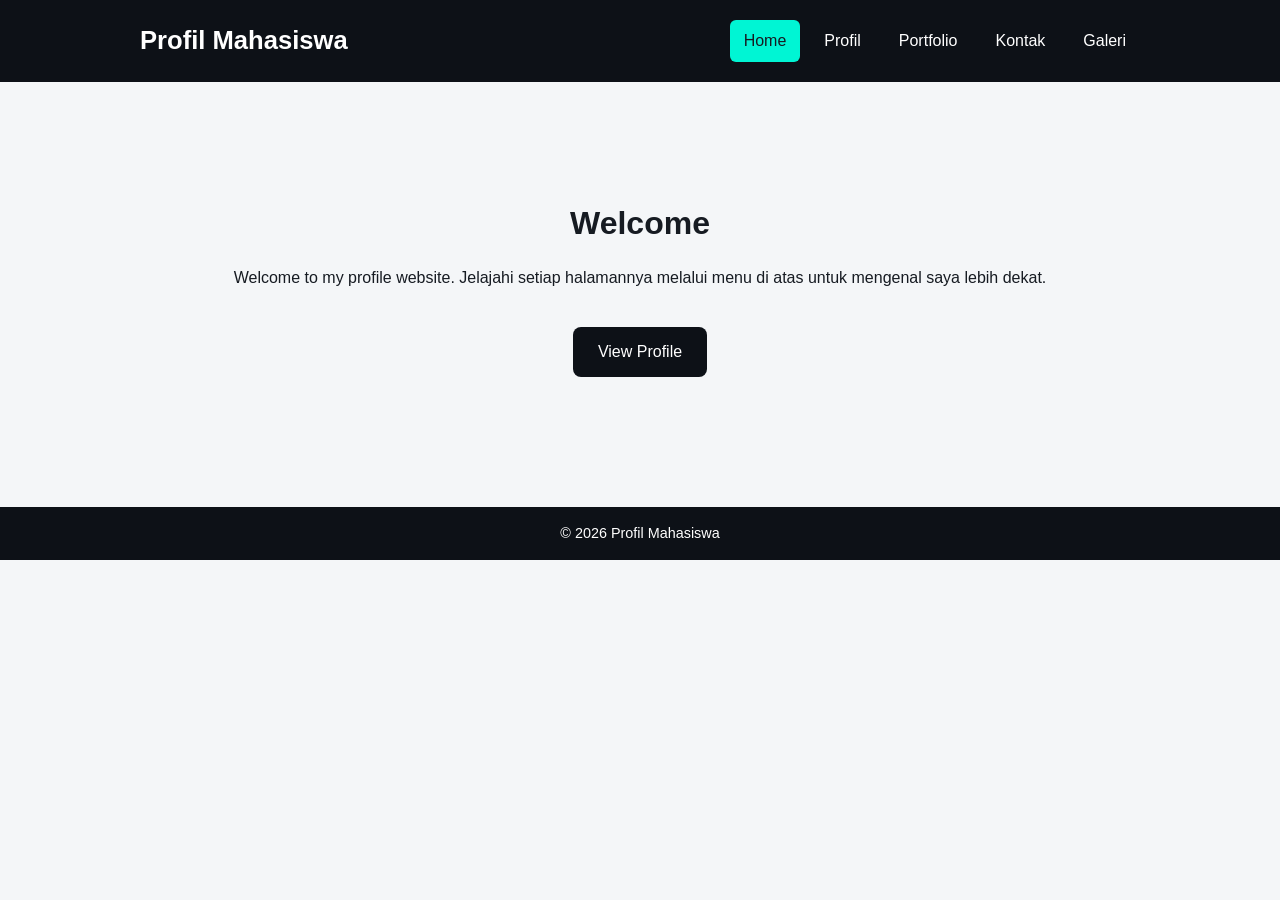
<file: index.html>
<!DOCTYPE html>
<html lang="id">

<head>
    <meta charset="UTF-8">
    <meta name="viewport" content="width=device-width, initial-scale=1.0">
    <title>Home - Profil Mahasiswa</title>
    <link rel="stylesheet" href="style.css">
</head>

<body>

    <header>
        <div class="container">
            <h1>Profil Mahasiswa</h1>
            <nav>
                <a href="index.html" class="active">Home</a>
                <a href="profil.html">Profil</a>
                <a href="portfolio.html">Portfolio</a>
                <a href="kontak.html">Kontak</a>
                <a href="galeri.html">Galeri</a>
            </nav>
        </div>
    </header>

    <main class="container">

        <section class="hero">

            <h2>Welcome</h2>

            <p>
                Welcome to my profile website.
                Jelajahi setiap halamannya melalui menu di atas untuk mengenal saya lebih dekat.
            </p>

            <a href="profil.html" class="button">
                View Profile
            </a>

        </section>

    </main>

    <footer>
        <div class="container">
            <p>&copy; 2026 Profil Mahasiswa</p>
        </div>
    </footer>

</body>
</html>
</file>
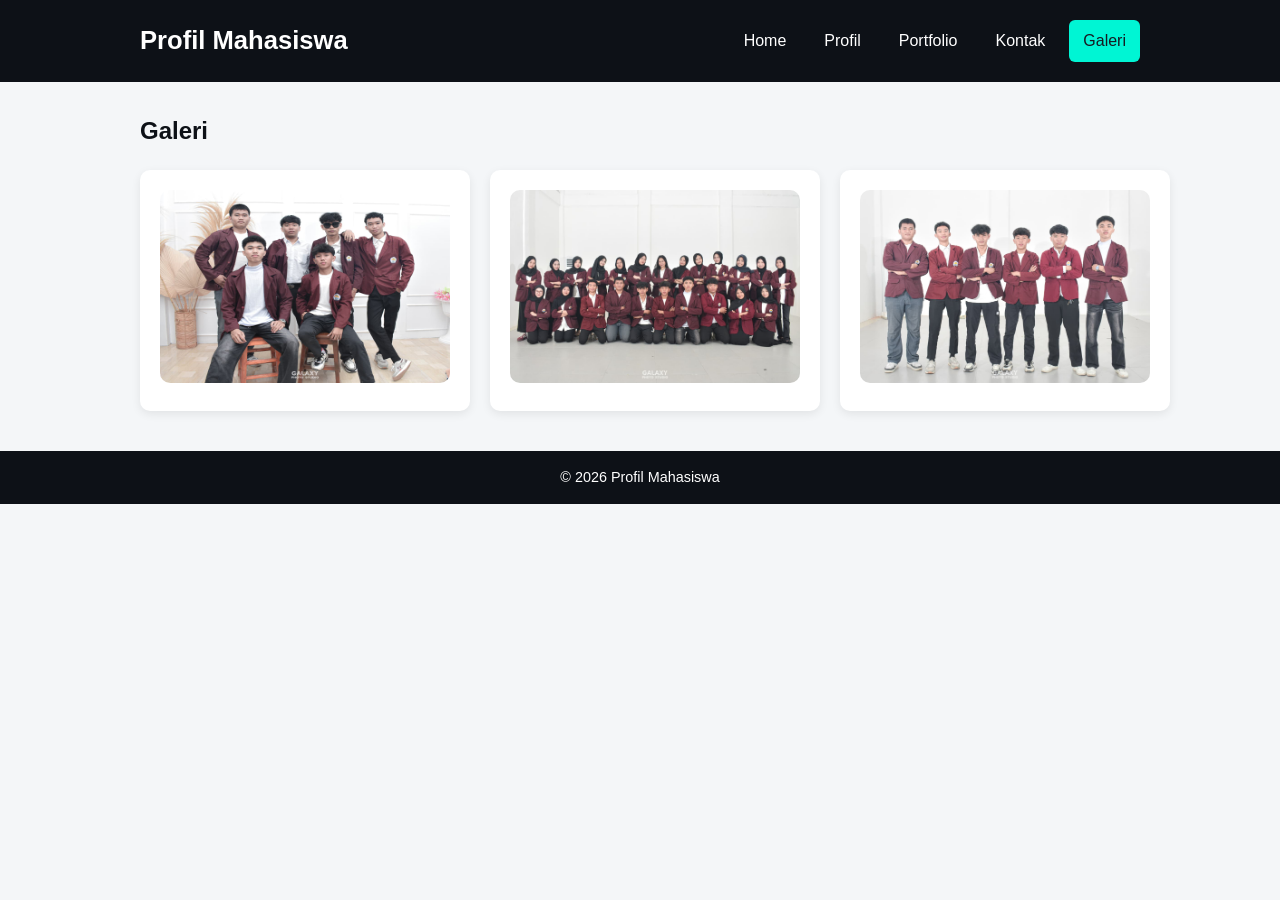
<file: galeri.html>
<!DOCTYPE html>
<html lang="id">

<head>
    <meta charset="UTF-8">
    <meta name="viewport" content="width=device-width, initial-scale=1.0">
    <title>Galeri - Profil Mahasiswa</title>
    <link rel="stylesheet" href="style.css">
</head>

<body>

    <header>
        <div class="container">
            <h1>Profil Mahasiswa</h1>
            <nav>
                <a href="index.html">Home</a>
                <a href="profil.html">Profil</a>
                <a href="portfolio.html">Portfolio</a>
                <a href="kontak.html">Kontak</a>
                <a href="galeri.html" class="active">Galeri</a>
            </nav>
        </div>
    </header>

    <main class="container">

        <h2 class="page-title">Galeri</h2>

        <div class="galeri">

            <div class="foto">
                <img src="images/PTI A.jpg" alt="Galeri" width="290" height="193">
            </div>

            <div class="foto">
                <img src="images/All PTI A.jpg" alt="Galeri" width="290">
            </div>

            <div class="foto">
                <img src="images/Cowok PTI A.jpg" alt="Galeri" width="290">
            </div>

        </div>

    </main>

    <footer>
        <div class="container">
            <p>&copy; 2026 Profil Mahasiswa</p>
        </div>
    </footer>

</body>
</html>
</file>
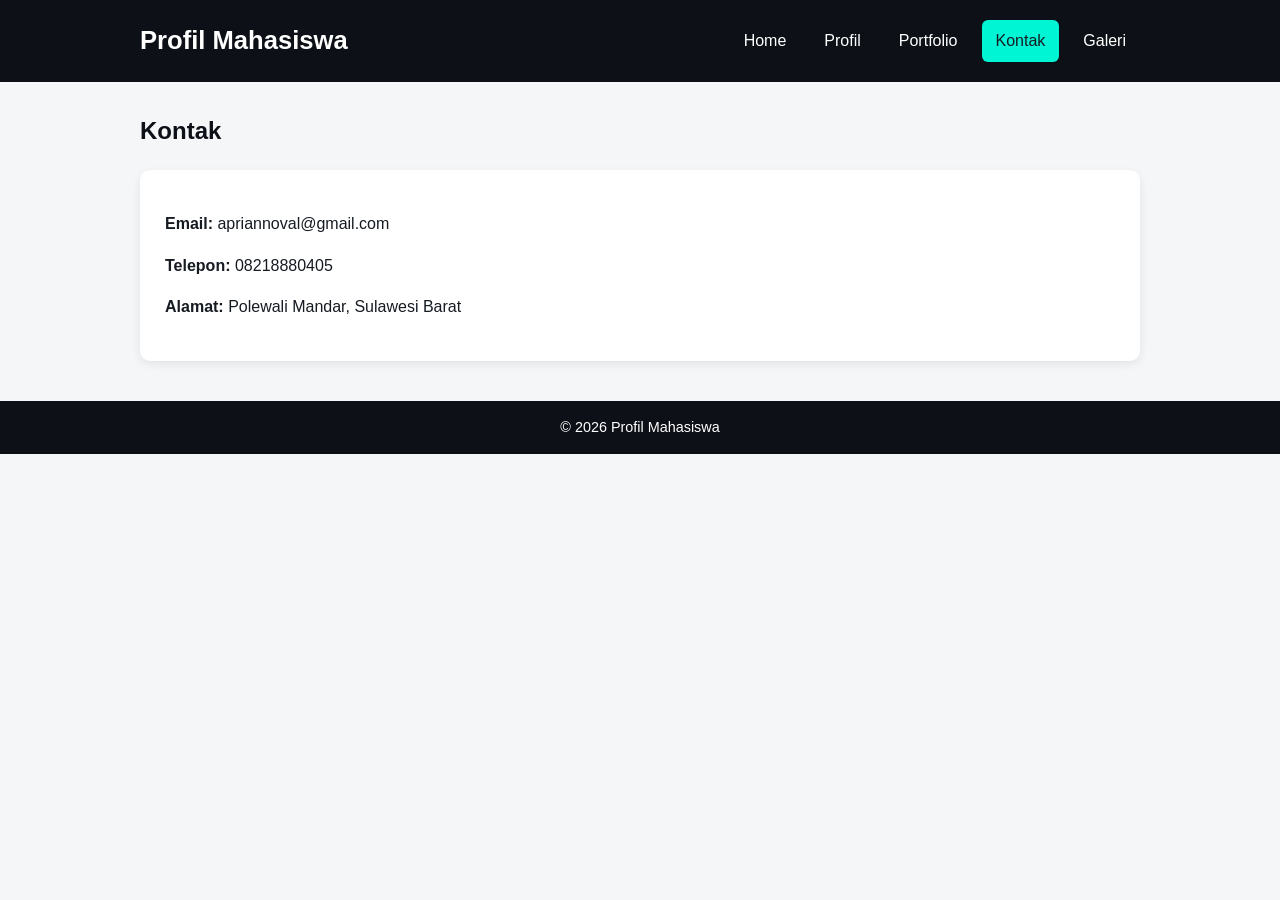
<file: kontak.html>
<!DOCTYPE html>
<html lang="id">

<head>
    <meta charset="UTF-8">
    <meta name="viewport" content="width=device-width, initial-scale=1.0">
    <title>Kontak - Profil Mahasiswa</title>
    <link rel="stylesheet" href="style.css">
</head>

<body>

    <header>
        <div class="container">
            <h1>Profil Mahasiswa</h1>
            <nav>
                <a href="index.html">Home</a>
                <a href="profil.html">Profil</a>
                <a href="portfolio.html">Portfolio</a>
                <a href="kontak.html" class="active">Kontak</a>
                <a href="galeri.html">Galeri</a>
            </nav>
        </div>
    </header>

    <main class="container">

        <h2 class="page-title">Kontak</h2>

        <div class="contact">

            <p><strong>Email:</strong> apriannoval@gmail.com</p>

            <p><strong>Telepon:</strong> 08218880405</p>

            <p><strong>Alamat:</strong> Polewali Mandar, Sulawesi Barat</p>

        </div>

    </main>

    <footer>
        <div class="container">
            <p>&copy; 2026 Profil Mahasiswa</p>
        </div>
    </footer>

</body>
</html>
</file>
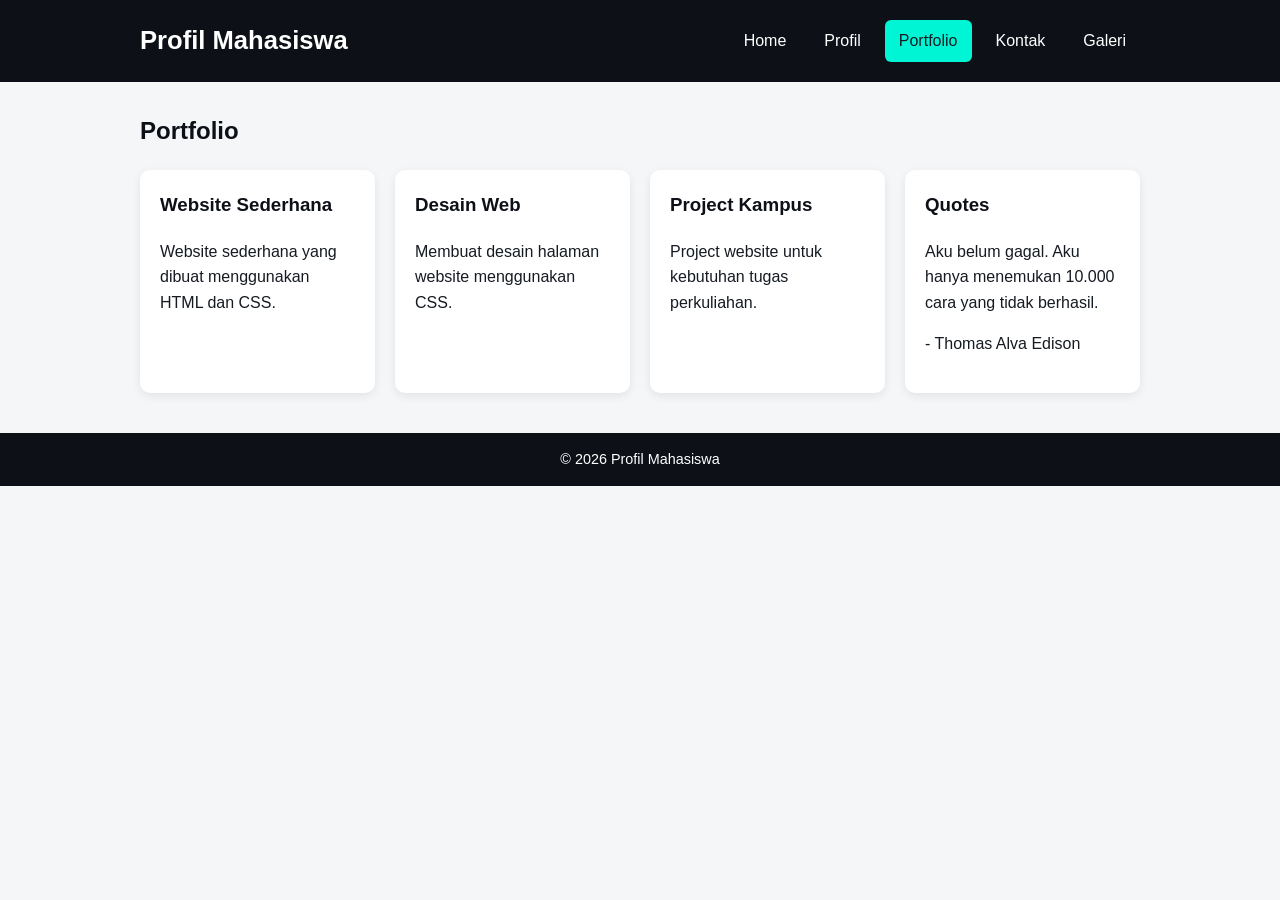
<file: portfolio.html>
<!DOCTYPE html>
<html lang="id">

<head>
    <meta charset="UTF-8">
    <meta name="viewport" content="width=device-width, initial-scale=1.0">
    <title>Portfolio - Profil Mahasiswa</title>
    <link rel="stylesheet" href="style.css">
</head>

<body>

    <header>
        <div class="container">
            <h1>Profil Mahasiswa</h1>
            <nav>
                <a href="index.html">Home</a>
                <a href="profil.html">Profil</a>
                <a href="portfolio.html" class="active">Portfolio</a>
                <a href="kontak.html">Kontak</a>
                <a href="galeri.html">Galeri</a>
            </nav>
        </div>
    </header>

    <main class="container">

        <h2 class="page-title">Portfolio</h2>

        <div class="portfolio">

            <div class="project">
                <h3>Website Sederhana</h3>
                <p>
                    Website sederhana yang dibuat
                    menggunakan HTML dan CSS.
                </p>
            </div>

            <div class="project">
                <h3>Desain Web</h3>
                <p>
                    Membuat desain halaman website
                    menggunakan CSS.
                </p>
            </div>

            <div class="project">
                <h3>Project Kampus</h3>
                <p>
                    Project website untuk kebutuhan
                    tugas perkuliahan.
                </p>
            </div>

            <div class="project">
                <h3>Quotes</h3>
                <p>
                    Aku belum gagal. Aku hanya menemukan 10.000 cara yang tidak berhasil.
                </p>
                <p>- Thomas Alva Edison</p>
            </div>

        </div>

    </main>

    <footer>
        <div class="container">
            <p>&copy; 2026 Profil Mahasiswa</p>
        </div>
    </footer>

</body>
</html>
</file>
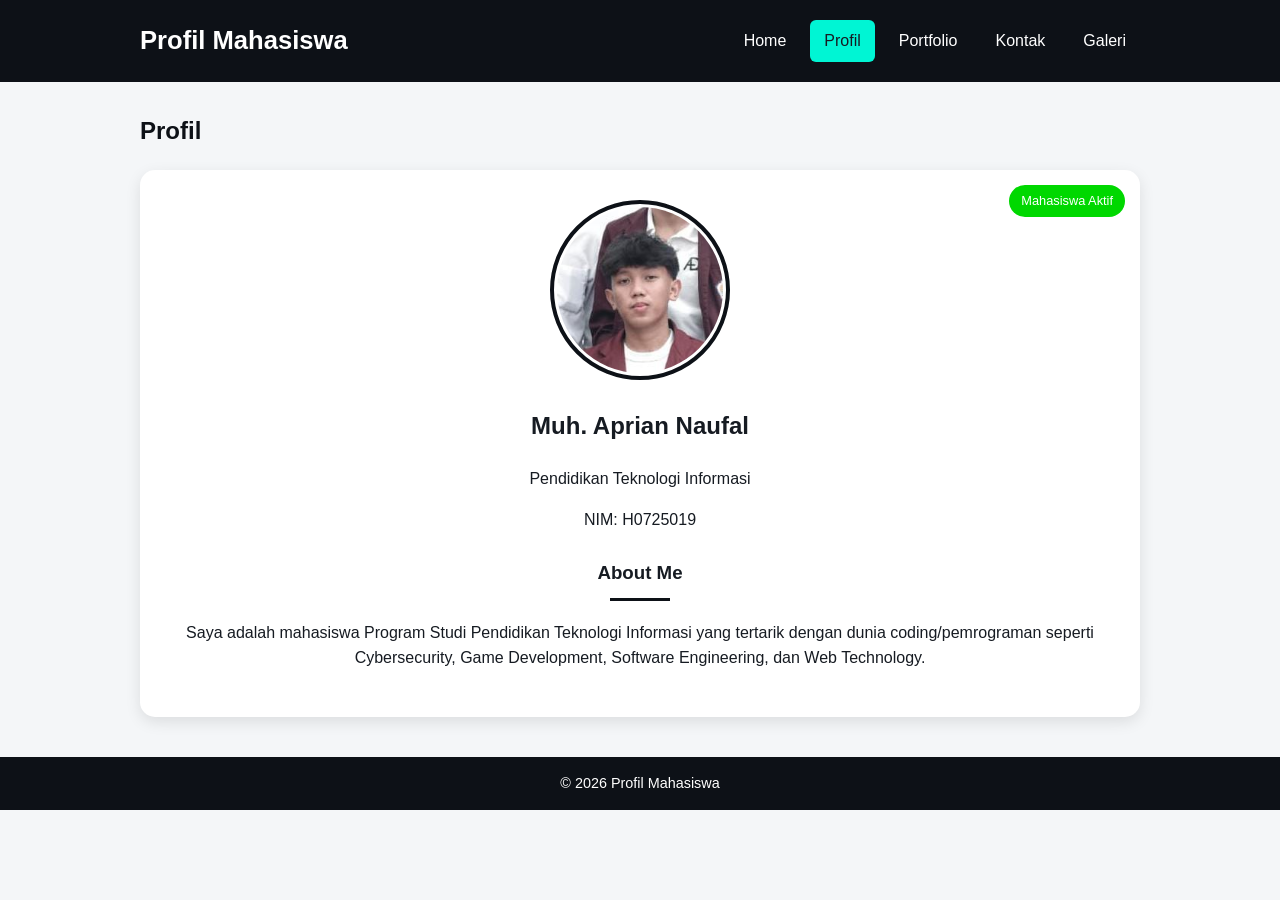
<file: profil.html>
<!DOCTYPE html>
<html lang="id">

<head>
    <meta charset="UTF-8">
    <meta name="viewport" content="width=device-width, initial-scale=1.0">
    <title>Profil - Profil Mahasiswa</title>
    <link rel="stylesheet" href="style.css">
</head>

<body>

    <header>
        <div class="container">
            <h1>Profil Mahasiswa</h1>
            <nav>
                <a href="index.html">Home</a>
                <a href="profil.html" class="active">Profil</a>
                <a href="portfolio.html">Portfolio</a>
                <a href="kontak.html">Kontak</a>
                <a href="galeri.html">Galeri</a>
            </nav>
        </div>
    </header>

    <main class="container">

        <h2 class="page-title">Profil</h2>

        <section class="profile">

            <span class="badge">Mahasiswa Aktif</span>

            <img src="images/foto.jpg" alt="Foto Mahasiswa">

            <h2>Muh. Aprian Naufal</h2>

            <p>Pendidikan Teknologi Informasi</p>

            <p>NIM: H0725019</p>

            <div class="about">

                <h3>About Me</h3>

                <p>
                    Saya adalah mahasiswa Program Studi Pendidikan Teknologi Informasi yang tertarik 
                    dengan dunia coding/pemrograman seperti Cybersecurity, Game Development, Software 
                    Engineering, dan Web Technology.
                </p>

            </div>

        </section>

    </main>

    <footer>
        <div class="container">
            <p>&copy; 2026 Profil Mahasiswa</p>
        </div>
    </footer>

</body>
</html>
</file>
<file: style.css>
/* =========================================
   WEBSITE PROFIL MAHASISWA
   File CSS untuk semua halaman
   ========================================= */


:root {
    --warna-utama: #0D1117;
    --warna-kedua: #00F5D4;
    --warna-teks: #161B22;
    --warna-latar: #f4f6f8;
    --warna-putih: #ffffff;
    --jarak: 20px;
    --radius: 10px;
}


* {
    box-sizing: border-box;
}

body {
    margin: 0;
    font-family: Arial, Helvetica, sans-serif;
    line-height: 1.6;
    background-color: var(--warna-latar);
    color: var(--warna-teks);
}


.container {
    width: 90%;
    max-width: 1000px;
    margin: 0 auto;
}


header {
    background-color: var(--warna-utama);
    color: var(--warna-putih);
    padding: 20px 0;
}

header h1 {
    margin: 0;
    font-size: 1.6rem;
}


header .container {
    display: flex;
    flex-wrap: wrap;
    align-items: center;
    justify-content: space-between;
    gap: 15px;
}

nav {
    display: flex;
    gap: 10px;
}

nav a {
    color: var(--warna-putih);
    text-decoration: none;
    padding: 8px 14px;
    border-radius: 6px;
}


nav a:hover {
    background-color: var(--warna-kedua);
    color: var(--warna-teks);
}


nav a.active {
    background-color: var(--warna-kedua);
    color: var(--warna-teks);
}


.hero {
    text-align: center;
    padding: 10vh 20px;
}

.hero h2 {
    font-size: 2rem;
    margin-bottom: 10px;
}

.page-title {
    margin-top: 30px;
    color: var(--warna-utama);
}


.button {
    display: inline-block;
    margin-top: 20px;
    padding: 12px 25px;
    background-color: var(--warna-utama);
    color: var(--warna-putih);
    text-decoration: none;
    border-radius: 8px;
}

.button:hover {
    opacity: 0.85;
    transition: all 0.4s ease;
    transform: translateY(-2px);
}

.button:focus {
    outline: 3px solid var(--warna-kedua);
    outline-offset: 3px;
}


.profile {
    position: relative;
    background-color: var(--warna-putih);
    padding: 30px;
    margin-top: 20px;
    border-radius: 15px;
    text-align: center;
    box-shadow: 0 5px 15px rgba(0, 0, 0, 0.1);
}


.profile img {
    width: 180px;
    height: 180px;
    object-fit: cover;
    border-radius: 50%;
    padding: 3px;
    border: 4px solid #0D1117;
    transition: transform 0.3s;
}

.profile img:hover {
    transform: scale(1.05);
}


.badge {
    position: absolute;
    top: 15px;
    right: 15px;
    padding: 6px 12px;
    background-color: #00d800;
    color: var(--warna-putih);
    border-radius: 20px;
    font-size: 0.8rem;
    z-index: 10;
}


.about {
    margin-top: 25px;
}

.about h3 {
    text-align: center;
}

.about h3::after {
    content: "";
    display: block;
    width: 60px;
    height: 3px;
    margin: 10px auto;
    background-color: var(--warna-utama);
}


.portfolio {
    display: flex;
    gap: 20px;
    margin-top: 20px;
}

.project {
    flex: 1;
    background-color: var(--warna-putih);
    padding: 20px;
    border-radius: var(--radius);
    box-shadow: 0 3px 10px rgba(0, 0, 0, 0.08);
}

.project h3 {
    margin-top: 0;
    color: var(--warna-utama);
}

.project:hover {
    transition: all 0.3s ease;
    transform: translateY(-5px);
}


.contact {
    background-color: var(--warna-putih);
    padding: 25px;
    margin-top: 20px;
    border-radius: var(--radius);
    box-shadow: 0 3px 10px rgba(0, 0, 0, 0.08);
}

footer {
    margin-top: 40px;
    padding: 15px 0;
    background-color: var(--warna-utama);
    color: var(--warna-putih);
    text-align: center;
}

footer p {
    margin: 0;
    font-size: 0.9rem;
}

.galeri {
    display: flex;
    gap: 20px;
    margin-top: 20px;
}

.foto {
    flex: 1;
    background-color: var(--warna-putih);
    padding: 20px;
    border-radius: var(--radius);
    box-shadow: 0 3px 10px rgba(0, 0, 0, 0.08);
}

.foto img {
    margin-top: 0;
    border-radius: var(--radius);
    color: var(--warna-utama);
}

.foto:hover {
    transition: all 0.3s ease;
    transform: translateY(-5px);
}


@media (max-width: 768px) {

    .container {
        width: 92%;
    }

    header .container {
        flex-direction: column;
        align-items: flex-start;
    }

    nav {
        flex-direction: column;
        gap: 5px;
        width: 100%;
    }

    nav a {
        display: block;
        text-align: center;
    }

    header h1 {
        font-size: 1.3rem;
    }

    .hero {
        padding: 6vh 10px;
    }

    .hero h2 {
        font-size: 1.5rem;
    }

    .profile {
        padding: 20px;
    }

    .profile img {
        width: 130px;
        height: 130px;
    }

    .portfolio {
        flex-direction: column;
    }

    .galeri {
        flex-direction: column;
    }

}

@media (max-width: 480px) {
    
     .container {
        width: 95%;
    }

    header .container {
        flex-direction: column;
        align-items: flex-start;
    }

    nav {
        flex-direction: column;
        gap: 5px;
        width: 100%;
    }

    nav a {
        display: block;
        text-align: center;
    }

    header h1 {
        font-size: 1.1rem;
    }

    .hero {
        padding: 4vh 10px;
    }

    .hero h2 {
        font-size: 1.2rem;
    }

    .hero p {
        font-size: 0.9rem;
    }

    .profile {
        padding: 12px;
    }

    .profile img {
        width: 100px;
        height: 100px;
    }

    nav a {
        font-size: 0.9rem;
        padding: 8px 0;
    }

    .foto img {
        width: 340px;
        object-fit: cover;
        object-position: center top;
        display: block;
    }
}
</file>
